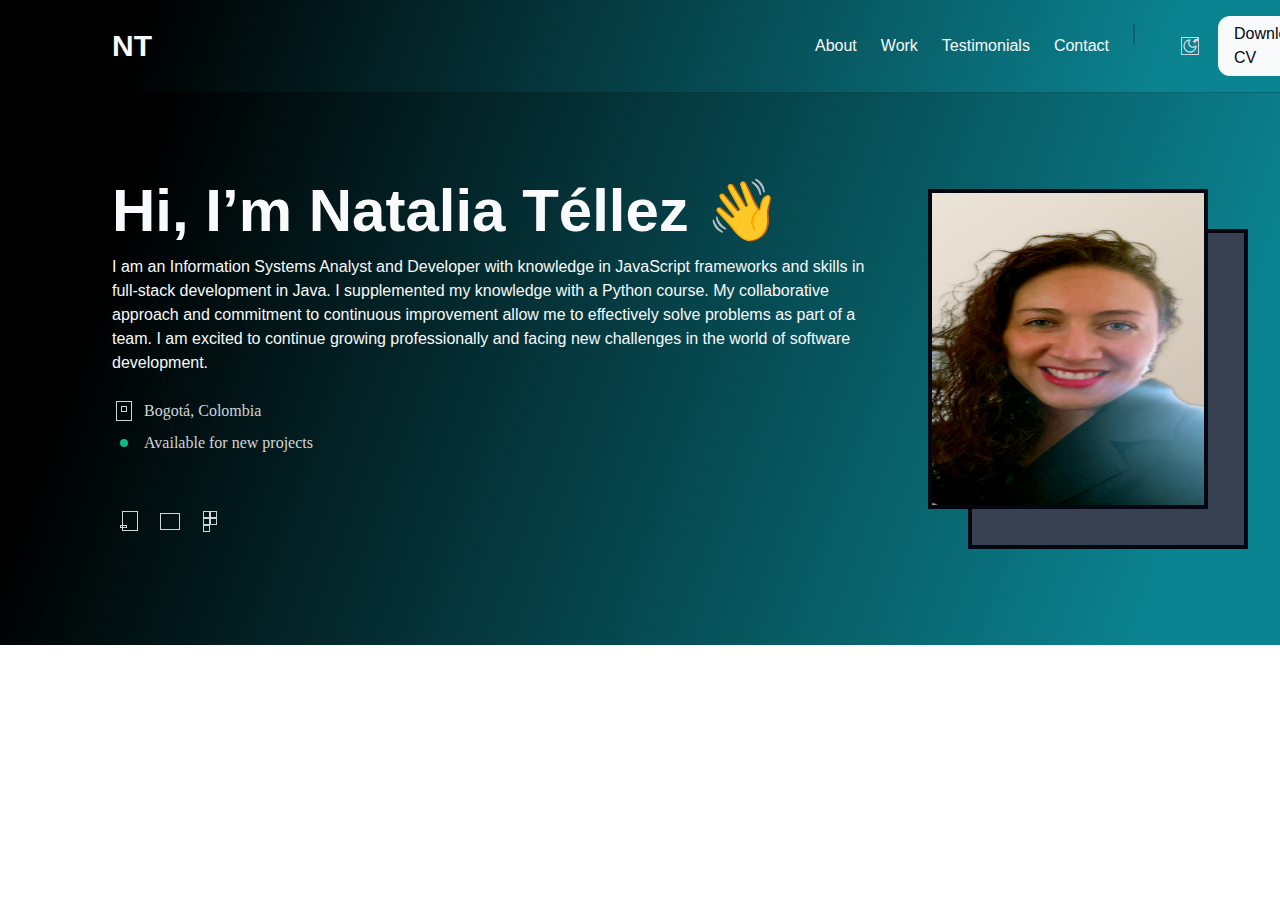
<file: index.html>
<!DOCTYPE html>
<html lang="en">
  <head>
    <meta charset="UTF-8" />
    <meta name="viewport" content="width=device-width, initial-scale=1.0" />
    <link rel="stylesheet" href="styles.css" />
    <title>Natalia Portfolio</title>
  </head>
  <body>
    <header class="header">
      <nav class="header-container">
        <div class="header-textName">NT</div>
        <div class="header-options">
          <div class="nav-option">
            <a href="about.html" class="nav-text">About </a>
          </div>
          <div class="nav-option">
            <a href="./Project/weather.html" class="nav-text">Work</a>
          </div>
          <div class="nav-option">
            <a href="#" class="nav-text">Testimonials</a>
          </div>
          <div class="nav-option">
            <a href="contact.html" class="nav-text">Contact</a>
          </div>
          <div class="nav-separation"></div>
          <div class="nav-modeIcon">
            <div class="iconContainer">
              <div class="modeIcon">
                <div class="modeIcon-img">
                  <img src="./assets/Home/Icon.svg" />
                </div>
                <div class="modeIcon-containerPosition"></div>
                <div class="modeIcon-position"></div>
              </div>
            </div>
            <div class="CVbutton-container">
              <a href="#" class="CVbutton">Download CV</a>
            </div>
          </div>
        </div>
      </nav>
    </header>

    <section>
        <div class="section-container">
            <div class="section-container-text">
    
                <div class="sectionContainer-description">
                    <h1 class="section-title">
                        Hi, I’m Natalia Téllez 👋
                    </h1>
                    <p class="header-description">
                        I am an Information Systems Analyst and Developer with knowledge in JavaScript frameworks and skills
                        in full-stack development in Java. I supplemented my knowledge with a Python course. My
                        collaborative approach and commitment to continuous improvement allow me to effectively solve
                        problems as part of a team. I am excited to continue growing professionally and facing new
                        challenges in the world of software development.
                    </p>
                </div>
                <div  class="location" >
                    <div style="
                        align-self: stretch;
                        justify-content: flex-start;
                        align-items: center;
                        gap: 8px;
                        display: inline-flex;
                        ">
                        <div style="width: 24px; height: 24px; position: relative">
                            <div style="
                            width: 16px;
                            height: 20px;
                            left: 4px;
                            top: 2px;
                            position: absolute;
                            border: 1px #d1d5db solid;
                            "></div>
                            <div style="
                            width: 6px;
                            height: 6px;
                            left: 9px;
                            top: 7px;
                            position: absolute;
                            border: 1px #d1d5db solid;
                            "></div>
                        </div>
                        <div style="
                            color: #d1d5db;
                            font-size: 16px;
                            font-family: Inter;
                            font-weight: 400;
                            line-height: 24px;
                            word-wrap: break-word;
                        ">
                            Bogotá, Colombia
                        </div>
                    </div>
                    <div style="
                        justify-content: flex-start;
                        align-items: center;
                        gap: 8px;
                        display: inline-flex;
                        ">
                        <div style="
                            width: 24px;
                            height: 24px;
                            flex-direction: column;
                            justify-content: center;
                            align-items: center;
                            display: inline-flex;
                        ">
                            <div style="
                            width: 8px;
                            height: 8px;
                            position: relative;
                            background: #10b981;
                            border-radius: 20px;
                            "></div>
                        </div>
                        <div style="
                            color: #d1d5db;
                            font-size: 16px;
                            font-family: Inter;
                            font-weight: 400;
                            line-height: 24px;
                            word-wrap: break-word;
                        ">
                            Available for new projects
                        </div>
                    </div>
                </div>
                <div style="
                        align-self: stretch;
                        height: 36px;
                        flex-direction: column;
                        justify-content: flex-start;
                        align-items: flex-start;
                        gap: 16px;
                        display: flex;
                    ">
                    <div style="
                        justify-content: flex-start;
                        align-items: center;
                        gap: 4px;
                        display: inline-flex;
                        ">
                        <div style="
                            padding: 6px;
                            border-radius: 8px;
                            justify-content: center;
                            align-items: center;
                            display: flex;
                        ">
                            <div style="width: 24px; height: 24px; position: relative">
                                <div style="
                                width: 16.02px;
                                height: 20px;
                                left: 3.99px;
                                top: 2px;
                                position: absolute;
                                border: 1px #d1d5db solid;
                            "></div>
                                <div style="
                                width: 7px;
                                height: 2.56px;
                                left: 2px;
                                top: 16px;
                                position: absolute;
                                border: 1px #d1d5db solid;
                            "></div>
                            </div>
                        </div>
                        <div style="
                            padding: 6px;
                            border-radius: 8px;
                            justify-content: center;
                            align-items: center;
                            display: flex;
                        ">
                            <div style="width: 24px; height: 24px; position: relative">
                                <div style="
                                width: 20px;
                                height: 17.01px;
                                left: 2px;
                                top: 3.99px;
                                position: absolute;
                                border: 1px #d1d5db solid;
                            "></div>
                            </div>
                        </div>
                        <div style="
                            padding: 6px;
                            border-radius: 8px;
                            justify-content: center;
                            align-items: center;
                            display: flex;
                        ">
                            <div style="width: 24px; height: 24px; position: relative">
                                <div style="
                                width: 7px;
                                height: 7px;
                                left: 5px;
                                top: 2px;
                                position: absolute;
                                border: 1px #d1d5db solid;
                            "></div>
                                <div style="
                                width: 7px;
                                height: 7px;
                                left: 12px;
                                top: 2px;
                                position: absolute;
                                border: 1px #d1d5db solid;
                            "></div>
                                <div style="
                                width: 7px;
                                height: 7px;
                                left: 12px;
                                top: 9px;
                                position: absolute;
                                border: 1px #d1d5db solid;
                            "></div>
                                <div style="
                                width: 7px;
                                height: 7px;
                                left: 5px;
                                top: 16px;
                                position: absolute;
                                border: 1px #d1d5db solid;
                            "></div>
                                <div style="
                                width: 7px;
                                height: 7px;
                                left: 5px;
                                top: 9px;
                                position: absolute;
                                border: 1px #d1d5db solid;
                            "></div>
                            </div>
                        </div>
                    </div>
                </div>
            </div>
            <div style="
                    flex: 1 1 0;
                    align-self: stretch;
                    flex-direction: column;
                    justify-content: center;
                    align-items: flex-end;
                    display: inline-flex;
                    ">
                <div style="width: 320px; height: 360px; position: relative">
                    <div style="
                        width: 280px;
                        height: 320px;
                        left: 40px;
                        top: 40px;
                        position: absolute;
                        background: #374151;
                        border: 4px #030712 solid;
                        "></div>
                    <img style="
                        width: 280px;
                        height: 320px;
                        left: 0px;
                        top: 0px;
                        position: absolute;
                        border: 4px #030712 solid;
                        " src="./assets/Home/FotoPerfil.png" />
                </div>
            </div>
        </div>
        </div>
    </section>

  </body>
</html>
</file>
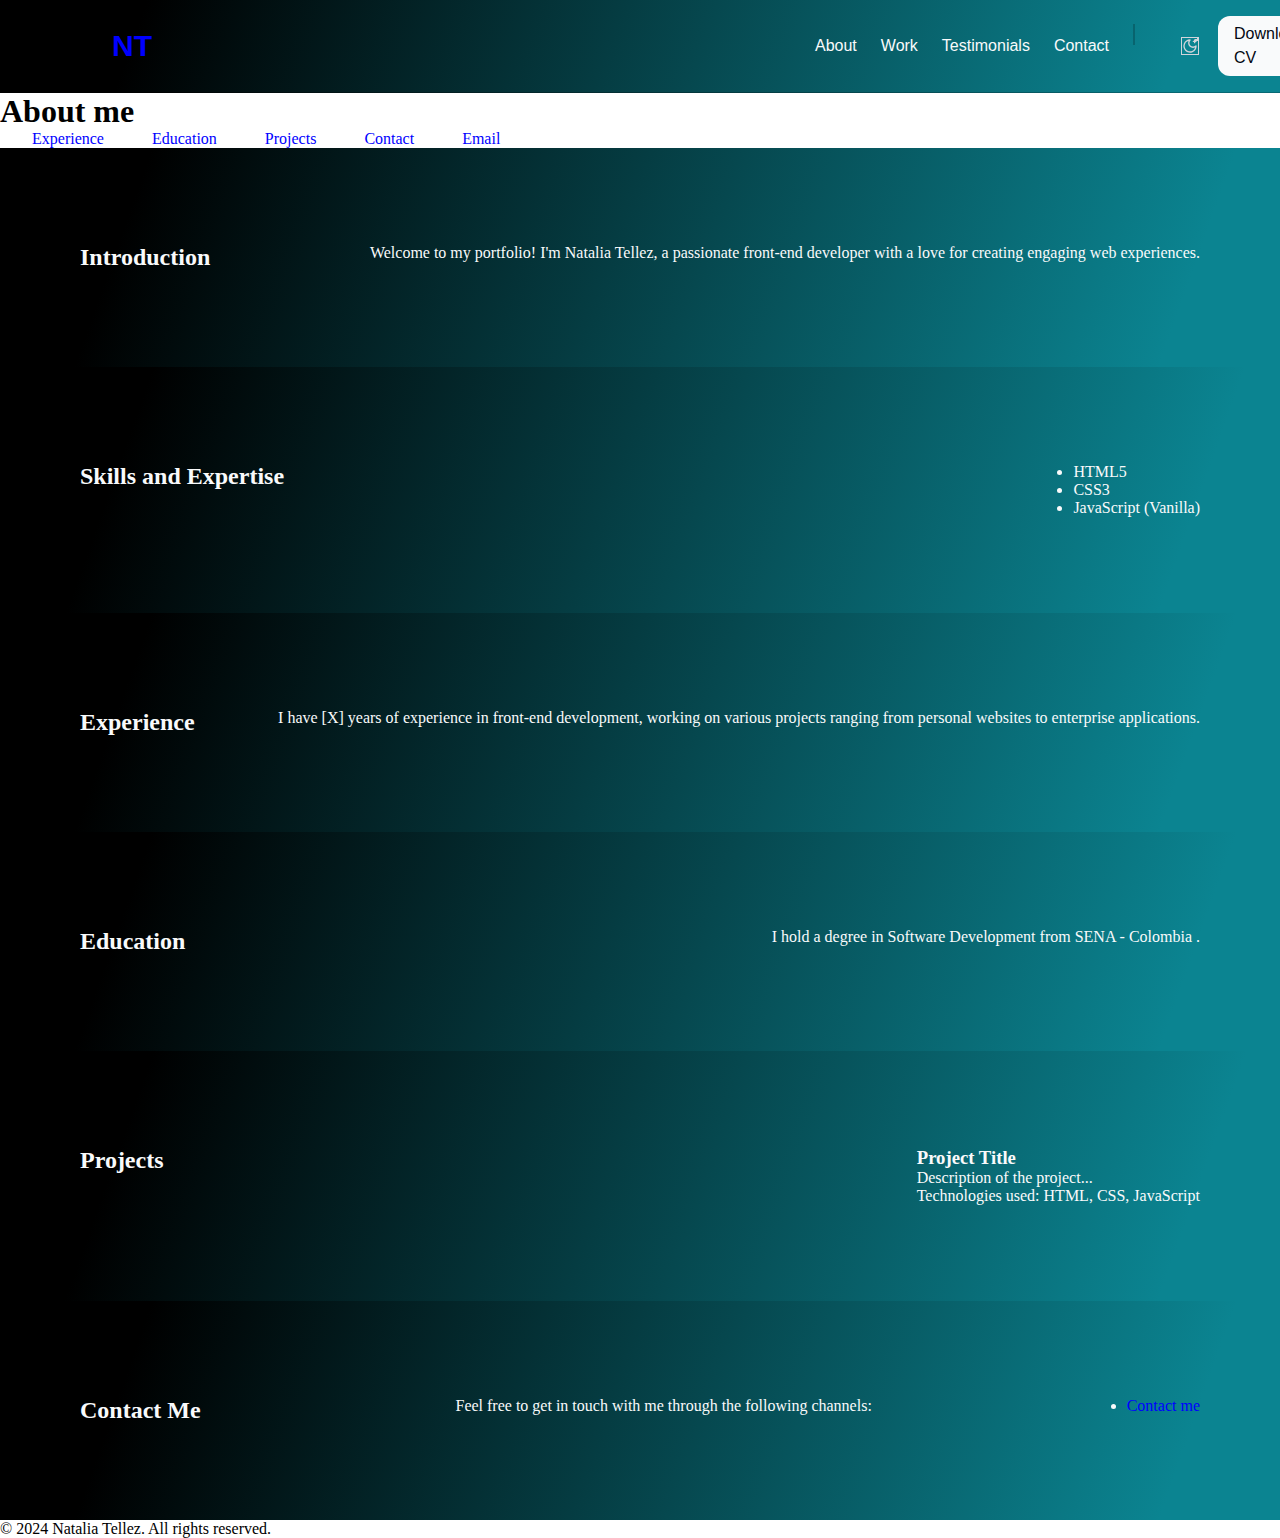
<file: about.html>
<!DOCTYPE html>
<html lang="en">
<head>
    <meta charset="UTF-8">
    <meta name="viewport" content="width=device-width, initial-scale=1.0">
    <link rel="stylesheet" href="./styles.css">
    <title>About me</title>
</head>
<body>
    <header class="header">
        <nav class="header-container">
          <div class="header-textName"><a href="index.html">NT</a></div>
          <div class="header-options">
            <div class="nav-option">
              <a href="about.html" class="nav-text">About </a>
            </div>
            <div class="nav-option">
              <a href="#" class="nav-text">Work</a>
            </div>
            <div class="nav-option">
              <a href="#" class="nav-text">Testimonials</a>
            </div>
            <div class="nav-option">
              <a href="contact.html" class="nav-text">Contact</a>
            </div>
            <div class="nav-separation"></div>
            <div class="nav-modeIcon">
              <div class="iconContainer">
                <div class="modeIcon">
                  <div class="modeIcon-img">
                    <img src="./assets/Home/Icon.svg" />
                  </div>
                  <div class="modeIcon-containerPosition"></div>
                  <div class="modeIcon-position"></div>
                </div>
              </div>
              <div class="CVbutton-container">
                <a href="#" class="CVbutton">Download CV</a>
              </div>
            </div>
          </div>
        </nav>
      </header>
    <h1>About me</h1>
    <main>
      <div class="about-sections">
        <a href="#experience">Experience</a>
        <a href="#education">Education</a>
        <a href="#projects">Projects</a>
        <a href="#contact">Contact</a>
        <a href="contact.html#email">Email</a> 
      </div>
      <section id="introduction">
          <h2>Introduction</h2>
          <p>Welcome to my portfolio! I'm Natalia Tellez, a passionate front-end developer with a love for creating engaging web experiences.</p>
      </section>

      <section id="skills">
          <h2>Skills and Expertise</h2>
          <ul>
              <li>HTML5</li>
              <li>CSS3</li>
              <li>JavaScript (Vanilla)</li>
             
          </ul>
      </section>

      <section id="experience">
          <h2>Experience</h2>
          <p>I have [X] years of experience in front-end development, working on various projects ranging from personal websites to enterprise applications.</p>
          
      </section>

      <section id="education">
          <h2>Education</h2>
          <p>I hold a degree in Software Development  from SENA - Colombia .</p>
          
      </section>

      <section id="projects">
          <h2>Projects</h2>
          
          <div class="project">
              <h3>Project Title</h3>
              <p>Description of the project...</p>
              <p>Technologies used: HTML, CSS, JavaScript</p>
          </div>
          
      </section>

      <section id="contact">
          <h2>Contact Me</h2>
          <p>Feel free to get in touch with me through the following channels:</p>
          <ul>
              <li>
                <a href="contact.html">Contact me</a>
              </li>
              
              
          </ul>
      </section>
  </main>

  <footer>
      <p>&copy; 2024 Natalia Tellez. All rights reserved.</p>
      
  </footer>
    
    
</body>
</html>
</file>
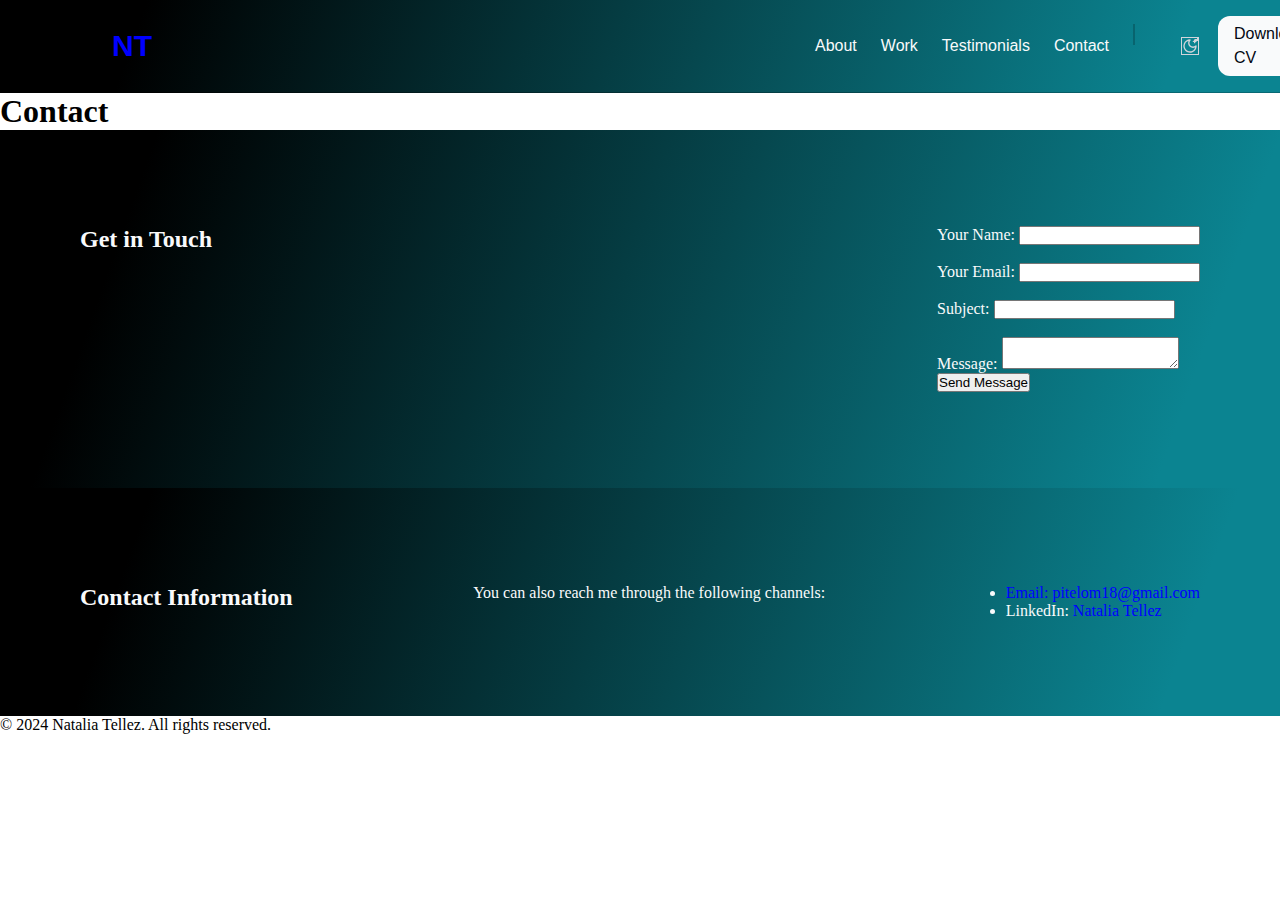
<file: contact.html>
<!DOCTYPE html>
<html lang="en">
<head>
    <meta charset="UTF-8">
    <meta name="viewport" content="width=device-width, initial-scale=1.0">
    <link rel="stylesheet" href="./styles.css">
    <title>Contact me</title>
</head>
<body>
    <header class="header">
        <nav class="header-container">
            <div class="header-textName"><a href="index.html">NT</a></div>
          <div class="header-options">
            <div class="nav-option">
              <a href="about.html" class="nav-text">About </a>
            </div>
            <div class="nav-option">
              <a href="#" class="nav-text">Work</a>
            </div>
            <div class="nav-option">
              <a href="#" class="nav-text">Testimonials</a>
            </div>
            <div class="nav-option">
              <a href="#" class="nav-text">Contact</a>
            </div>
            <div class="nav-separation"></div>
            <div class="nav-modeIcon">
              <div class="iconContainer">
                <div class="modeIcon">
                  <div class="modeIcon-img">
                    <img src="./assets/Home/Icon.svg" />
                  </div>
                  <div class="modeIcon-containerPosition"></div>
                  <div class="modeIcon-position"></div>
                </div>
              </div>
              <div class="CVbutton-container">
                <a href="#" class="CVbutton">Download CV</a>
              </div>
            </div>
          </div>
        </nav>
      </header>
    <h1>Contact</h1>

    <main>
      <section id="contact-form">
          <h2>Get in Touch</h2>
          <form action="submit.php" method="post">
              <label for="name">Your Name:</label>
              <input type="text" id="name" name="name" required><br>
              <br>
              <label for="email">Your Email:</label>
              <input type="email" id="email" name="email" required><br>
              <br>
              <label for="subject">Subject:</label>
              <input type="text" id="subject" name="subject" required><br>
              <br>
              <label for="message">Message:</label>
              <textarea id="message" name="message" required></textarea><br>
              
              <button type="submit">Send Message</button>
          </form>
      </section>

      <section id="contact-info">
          <h2>Contact Information</h2>
          <p>You can also reach me through the following channels:</p>
          <ul>
            <li id="email"><a href="mailto:pitelom18@gmail.com">Email: pitelom18@gmail.com</a>
            </li>
            <li>LinkedIn: <a href="https://www.linkedin.com/in/telleznatalia/" target="_blank">Natalia Tellez</a></li>
              
          </ul>
      </section>
  </main>

  <footer>
      <p>&copy; 2024 Natalia Tellez. All rights reserved.</p>
      
  </footer>
   
    
             
    
</body>
</html>
</file>
<file: styles.css>
:root{
    --primary-color:#f9fafb;
    --secondary-color: #030712;
    --links-color:blue;
    --hoverLinks-color:purple;
    --background:linear-gradient(109.6deg, rgb(0, 0, 0) 11.2%, rgb(11, 132, 145) 91.1%);
    --font-family: 'Inter', sans-serif;
    --primary-border: 0.5px rgba(0, 0, 0, 0.2) solid;
    --secondary-border: 1px #D1D5DB solid;
}



* {
    margin: 0;
    padding: 0;
    box-sizing: border-box;
    text-decoration: none;
}

/* Header styles */
.header {
    padding: 16px 80px;
    background: var(--background);
    border-bottom: var(--primary-border);
    display: flex;
    justify-content: space-between;
    align-items: center;
}

/* Header container styles */
.header-container {
    flex: 1;
    padding-left: 32px;
    padding-right: 32px;
    display: flex;
    align-items: center;
}

/* Name text in header styles */
.header-textName {
    margin-right: 463px;
    text-align: center;
    color:var(--primary-color);
    font-size: 30px;
    font-family: var(--font-family);
    font-weight: 700;
    line-height: 36px;
    word-wrap: break-word;
}

/* header options styles */
.header-options {
    margin-left: 200px;
    display: flex;
    align-items: center;
    gap: 24px;
}

/* Navigation options styles */
.nav-option {
    display: flex;
    align-items: center;
}

/*Navigation options text styles */
.nav-text {
    color: var(--primary-color);
    font-size: 16px;
    font-family: var(--font-family);
    font-weight: 500;
    line-height: 24px;
    word-wrap: break-word;
}

.nav-separation {
    width: 24px;
    height: 0px;
    transform: rotate(-90deg);
    transform-origin: 0 0;
    border: var(--primary-border)
}

.nav-modeIcon {
    justify-content: center;
    align-items: center;
    gap: 16px;
    display: flex;
}

.icon-container {
    padding: 6px;
    border-radius: 8px;
    justify-content: center;
    align-items: center;
    display: flex;
}

.modeIcon {
    width: 24px;
    height: 24px;
    position: relative;

}

main{
    color: var(--primary-color);
}

img {
    width: 18px;
    height: 18px;
    left: 3px;
    top: 3px;
    position: absolute;
    border: var(--secondary-border);
}

.modeIcon-containerPosition {
    width: 0px;
    height: 4px;
    left: 19px;
    top: 3px;
    position: absolute;
    border: var(--secondary-border);
}

.modeIcon-position {
    width: 4px;
    height: 0px;
    left: 17px;
    top: 5px;
    position: absolute;
    border: var(--secondary-border);
}

.CVbutton-container {
    padding-left: 16px;
    padding-right: 16px;
    padding-top: 6px;
    padding-bottom: 6px;
    background:var(--primary-color);
    border-radius: 12px;
    justify-content: center;
    align-items: center;
    gap: 8px;
    display: flex;
}

.CVbutton {
    color: var(--secondary-color);
    font-size: 16px;
    font-family: var(--font-family);
    font-weight: 500;
    line-height: 24px;
    word-wrap: break-word;
}

section {
    width: 100%;
    height: 100%;
    padding-left: 80px;
    padding-right: 80px;
    padding-top: 96px;
    padding-bottom: 96px;
    background: var(--background);    
    justify-content: space-between;
    align-items: flex-start;
    gap: 10px;
    display: inline-flex;
}

.section-container {
    flex: 1;
    height: 360px;
    padding-left: 32px;
    padding-right: 32px;
    justify-content: flex-start;
    align-items: flex-start;
    gap: 48px;
    display: flex;
}

.section-container-text {
    align-self: stretch;
    flex-direction: column;
    justify-content: center;
    align-items: flex-start;
    gap: 48px;
    display: inline-flex;
}

.sectionContainer-description {
    align-self: stretch;
    height: 152px;
    flex-direction: column;
    justify-content: center;
    align-items: flex-start;
    gap: 8px;
    display: flex;
}

.section-title {
    color:var(--primary-color);
    font-size: 60px;
    font-family: var(--font-family);
    font-weight: 700;
    line-height: 72px;
    word-wrap: break-word;
}

.header-description {
    width: 768px;
    color:var(--primary-color);
    font-size: 16px;
    font-family: var(--font-family);
    font-weight: 400;
    line-height: 24px;
    word-wrap: break-word;
}

.location {
    align-self: stretch;
    height: 56px;
    flex-direction: column;
    justify-content: center;
    align-items: flex-start;
    gap: 8px;
    display: flex;

}

.about-sections{
    flex: 1;   
    padding-left: 32px;
    padding-right: 32px;
    justify-content: flex-start;
    align-items: flex-start;
    gap: 48px;
    display: flex;
}

a{
    color:var(--links-color);
}

a:hover{
    color:var(--hoverLinks-color);
    text-decoration: underline;
}
</file>
